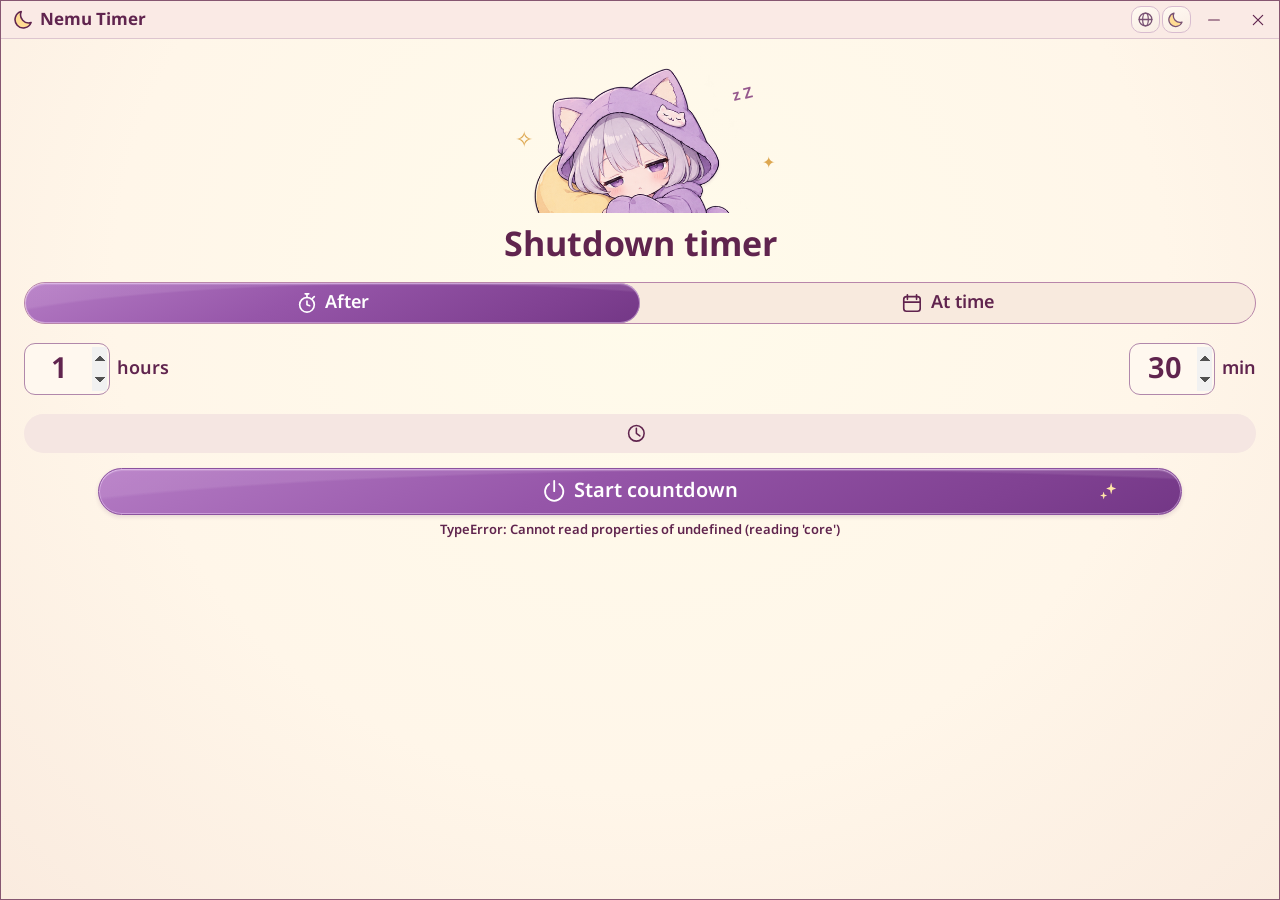
<file: ui/index.html>
<!doctype html><html lang="th"><head><meta charset="utf-8"><meta name="viewport" content="width=device-width,initial-scale=1"><title>Nemu Timer</title><link rel="stylesheet" href="style.css"><script src="shared.js" defer></script><script defer src="preferences.js"></script><script src="main.js" defer></script></head><body class="settings">
<header id="bar"><strong><i data-icon="moon"></i>Nemu Timer<small id="previewTag"></small></strong><div class="spacer"></div><button id="language" class="pref" data-label="language" popovertarget="languages"><i data-icon="globe"></i></button><button id="theme" class="pref" data-label="dark"><i data-icon="moon"></i><i data-icon="sun"></i></button><button id="min" data-label="minimize" aria-label="ย่อหน้าต่าง"><i data-icon="minimize"></i></button><button id="close" data-label="close" aria-label="ปิดหน้าต่าง"><i data-icon="close"></i></button></header><div id="languages" popover aria-label="Language"><button lang="th" data-lang="th">ไทย</button><button lang="en" data-lang="en">English</button><button lang="ja" data-lang="ja">日本語</button><button lang="zh-CN" data-lang="zh-CN">简体中文</button></div>
<main><div class="hero" aria-hidden="true"><b>✧</b><img src="art/sleep.png" alt=""><em>z Z</em><b>✦</b></div>
<h1><span data-text="heading">ตั้งเวลาปิดคอม</span></h1>
<section id="setup"><div class="tabs"><button id="duration" aria-pressed="true"><i data-icon="timer"></i><span data-text="duration">ปิดในอีก</span></button><button id="clock" aria-pressed="false"><i data-icon="calendar"></i><span data-text="clock">ปิดตอน</span></button></div>
<div class="fields" id="relative"><label><input id="hours" type="number" min="0" max="8759" value="1" required><span data-text="hours">ชั่วโมง</span></label><label><input id="mins" type="number" min="0" max="59" value="30" required> <span data-text="mins">นาที</span></label></div>
<div class="fields" id="absolute" hidden><label><span data-text="time">เวลา</span> <button id="time" aria-haspopup="dialog"><span id="timeValue"></span><i data-icon="clock"></i></button></label></div>
<p class="summary"><i data-icon="clock"></i><span id="summary"></span></p><button class="primary" id="start"><i data-icon="power"></i><span data-text="start">เริ่มนับถอยหลัง</span><span class="glints" aria-hidden="true"></span></button></section>
<section hidden id="running"><p><span data-text="remaining">เวลาที่เหลือ</span></p><output id="remaining"></output><div class="actions"><button class="primary" id="extend"><span data-text="extend">เพิ่ม 10 นาที</span></button><button id="cancel"><span data-text="cancel">ยกเลิก</span></button></div></section>
<small id="notice" role="status"></small></main></body></html>
</file>
<file: ui/style.css>
@font-face{font-family:"Noto Sans Thai";src:url("fonts/NotoSansThai.ttf") format("truetype");font-weight:100 900;font-display:swap}
*{box-sizing:border-box} [hidden]{display:none!important}
:root{font-family:"Noto Sans Thai","Yu Gothic UI","Microsoft YaHei UI",sans-serif;color:#60244e;font-weight:600;font-synthesis:none}
body{margin:0}button,input{font:inherit;color:inherit}button{cursor:pointer;border:1.5px solid #bd94b3;background:#fff7ec;border-radius:13px;transition:transform .15s,filter .15s}button:hover{filter:brightness(1.045)}button:active{transform:scale(.96)}button:focus-visible,input:focus-visible{outline:3px solid #7944a0;outline-offset:2px}button:disabled{opacity:.5;cursor:default}
i[data-icon]{display:inline-flex;width:1.22em;height:1.22em;vertical-align:middle;flex:none}svg{width:100%;height:100%}
.settings{height:100vh;overflow:auto;background:radial-gradient(ellipse at 50% 32%,#fffbeb 0,#fff6e9 58%,#faebdf 100%);border:1px solid #865671}
header{height:38px;border-bottom:1px solid #ddc5cf;background:#faeae5;display:flex;align-items:center;padding-left:13px;user-select:none}
header strong{display:flex;align-items:center;gap:8px;font-size:17px}header .spacer{flex:1}header button{border:0;background:transparent;display:grid;place-items:center;padding:0;width:42px;align-self:stretch;border-radius:0}header button i[data-icon]{width:16px;height:16px}header button:hover{background:#eed8e4}
main{padding:0 23px;text-align:center}
.hero{height:171px;position:relative;overflow:hidden;margin:3px auto 0;max-width:306px}
.hero img{height:238px;position:absolute;top:1px;left:50%;transform:translateX(-50%);filter:drop-shadow(0 2px 1px #84578622)}
.hero b,.hero em{position:absolute;color:#dda750;z-index:1}.hero b:first-child{left:9%;top:48%;font-size:22px}.hero b:last-child{right:6%;top:64%}.hero em{font:italic 650 15px "Noto Sans Thai",sans-serif;right:13%;top:24%;color:#96588d;transform:rotate(-14deg)}
h1{font-size:34px;line-height:1.4;margin:9px 0 12px;font-weight:700;letter-spacing:normal}
.tabs{display:grid;grid-template-columns:1fr 1fr;border:1.5px solid #b886aa;border-radius:30px;background:#f8eade;overflow:hidden}
.tabs button,.primary,.summary,.bubble,.actions button{display:inline-flex;align-items:center;justify-content:center;gap:8px}
.tabs button{height:40px;border:0;border-radius:28px;background:transparent;font-size:18px}
.primary{color:white;background:var(--orchid);border-color:#8b529e}
.fields{height:90px;display:flex;align-items:center;justify-content:space-between;gap:8px}.fields label{display:flex;align-items:center;gap:7px;font-size:18px}.fields input{min-width:0;width:86px;height:52px;border:1.5px solid #b188ab;border-radius:11px;background:#fff8ef;text-align:center;font-size:29px;font-weight:650}.fields input::-webkit-inner-spin-button{opacity:1}.fields#absolute label{gap:12px}
.fields input[type=time]{width:204px;padding-inline:14px 12px;font-size:24px;font-weight:600;font-variant-numeric:tabular-nums}
.fields input[type=time]::-webkit-calendar-picker-indicator{width:21px;height:21px;margin-inline-start:10px;padding:3px}.fields#absolute{justify-content:center}
.summary{margin:0 0 15px;width:100%;height:39px;background:#f5e6e2;border-radius:20px;font-size:17px}.primary#start{width:88%;border-radius:27px;height:47px;font-size:20px}
small{display:block;margin-top:5px;font-size:13px}#running p{margin:0}output{display:block;font-size:40px;line-height:1.7;font-weight:600;font-variant-numeric:tabular-nums}.actions{display:flex;justify-content:center;gap:6px}.actions button{padding:6px 12px}
.overlay{background:transparent;overflow:hidden;user-select:none}.character{position:absolute;right:3px;bottom:0;height:142px;width:145px;padding:0;background:transparent;border:0;cursor:grab}.character:active{cursor:grabbing;transform:none}.character img,.character canvas{height:100%;width:100%;object-fit:contain;object-position:bottom;pointer-events:none;transform-origin:60% 100%;animation:breathe 3.4s ease-in-out infinite}
.bubble{position:absolute;right:7px;top:5px;background:#fff7e8;border:2px solid #834b72;border-radius:22px;padding:5px 13px;font-size:16px;box-shadow:0 2px 5px #43203b28;z-index:1}.bubble:after{content:"";position:absolute;bottom:-6px;right:33px;width:9px;height:9px;transform:rotate(45deg);background:#fff7e8;border:solid #834b72;border-width:0 2px 2px 0}
.overlay .actions{position:absolute;right:138px;bottom:30px;z-index:2;gap:4px}.overlay .actions button{border-width:2px;font-size:13px;white-space:nowrap;gap:3px;padding:5px 7px}.urgent .character img{animation:attention 1.9s ease-in-out infinite}
@keyframes breathe{0%,100%{transform:rotate(-1.4deg) scale(.99,.98)}50%{transform:rotate(1.3deg) scale(1,1.018)}}
@keyframes attention{0%,45%,100%{transform:translateY(0) rotate(0)}20%{transform:translateY(-4px) rotate(2deg)}}
@media(max-height:510px){.settings .hero{height:125px}.settings .hero img{height:190px}.fields{height:74px}}

.character canvas{position:absolute;inset:0}.character:has(canvas:not([hidden])) img{visibility:hidden}

/* The selection glides underneath the labels, so neither label changes position. */
.tabs{position:relative;isolation:isolate}
.tabs::before{content:"";position:absolute;inset:0 auto 0 0;width:50%;border-radius:28px;background:var(--orchid);transition:transform 230ms cubic-bezier(.2,.8,.2,1);z-index:-1}
.tabs:has(#clock[aria-pressed=true])::before{transform:translateX(100%)}
.tabs button{transition:color 150ms ease,transform 140ms ease}
.tabs button[aria-pressed=true]{color:#fff}
.fields:not([hidden]){animation:field-in 185ms ease-out}
#absolute{--field-offset:7px}
#relative{--field-offset:-7px}
@keyframes field-in{from{opacity:.25;transform:translateX(var(--field-offset))}to{opacity:1;transform:none}}
.fields input{transition:background-color 150ms,box-shadow 150ms,border-color 150ms}
.fields input:focus{background:#fffaf5;border-color:#9659ab;box-shadow:0 0 0 3px #ad80bf24}
.primary,.actions button{transition:transform 160ms cubic-bezier(.2,.8,.3,1),box-shadow 160ms,filter 160ms}
.primary:hover:not(:disabled),.actions button:hover{transform:translateY(-1px);box-shadow:0 2px 4px #71356222}
.primary:active:not(:disabled),.actions button:active{transform:translateY(1px) scale(.975);transition-duration:65ms}
.overlay .actions{transform-origin:right center}
.character{transform-origin:65% 95%}
.character:active{transform:scale(.975)}
#companion:not([hidden]) .bubble{animation:bubble-in 230ms cubic-bezier(.22,.8,.25,1)}
@keyframes bubble-in{from{opacity:0;translate:0 5px}to{opacity:1;translate:0 0}}
.hero em{animation:doze 4s ease-in-out infinite}
@keyframes doze{0%,100%{translate:0 1px;opacity:.65}55%{translate:2px -3px;opacity:1}}





#bar{position:relative;gap:2px}
#bar strong{white-space:nowrap;gap:5px}
#previewTag{font-size:10px;font-weight:550;margin:0}
#previewTag:empty{display:none}
#bar .pref{width:29px;height:27px;align-self:center;border:1px solid #d8bccf;border-radius:10px;background:#fff5ed;color:#785173}
#bar .pref:hover,#bar .pref:popover-open{background:#f1dfee}
#bar .pref i{width:17px;height:17px}
#bar #theme i[data-icon=sun],:root[data-theme=dark] #bar #theme i[data-icon=moon]{display:none}
:root[data-theme=dark] #bar #theme i[data-icon=sun]{display:inline-flex}
#languages{position:fixed;inset:36px 72px auto auto;margin:0;min-width:135px;padding:5px;border:1px solid #c8a6c0;border-radius:14px;background:#fff7ef;color:inherit;box-shadow:0 5px 18px #43203b30}
#languages:popover-open{display:grid;gap:2px;animation:language-in 160ms ease-out}
#languages button{padding:7px 12px;text-align:start;background:transparent;border:0;border-radius:9px}
#languages button:hover,#languages button[aria-pressed=true]{background:#eedcf0}
#languages button[aria-pressed=true]::after{content:'✓';float:right}
@keyframes language-in{from{opacity:.3;transform:translateY(-4px)}}
:lang(ja) h1{font-size:26px}
:root[data-theme=dark]{color:#f6e6f4}
[data-theme=dark] .settings{color-scheme:dark;background:radial-gradient(ellipse at 50% 30%,#403248,#2b2435 75%);border-color:#806781}
[data-theme=dark] header{background:#352a3f;border-color:#5d4a60}
[data-theme=dark] header button:hover,[data-theme=dark] #bar .pref:hover{background:#574259}
[data-theme=dark] button,[data-theme=dark] #bar .pref,[data-theme=dark] #languages,[data-theme=dark] .bubble:after{background:#413347;border-color:#a685a5;color:#faeafa}
[data-theme=dark] header button,[data-theme=dark] .tabs button,[data-theme=dark] .character{background:transparent}
[data-theme=dark] .tabs{background:#352a3a;border-color:#927694}
[data-theme=dark] .tabs::before,[data-theme=dark] .primary{background:var(--orchid);color:white}
[data-theme=dark] .fields input{background:#342938;border-color:#9b7b9a;color:#f9e8f6}
[data-theme=dark] .summary,[data-theme=dark] #languages button[aria-pressed=true],[data-theme=dark] #languages button:hover{background:#57415a}
[data-theme=dark] #languages button{background:transparent}
[data-theme=dark] .hero em{color:#dec2e8}
[data-theme=dark] button:focus-visible,[data-theme=dark] input:focus-visible{outline-color:#e7bdf4}

/* A shallow curved highlight leaves the center clear for the white label. */
:root {
  --orchid: radial-gradient(ellipse 76% 148% at 62% 148%, transparent 97%, #ffecff19 100%),
    linear-gradient(155deg, #b47bc4 0%, #9656a9 43%, #804192 82%, #733786 100%);
  --rim: inset 0 0 0 1px #f5d9ff70, inset 0 2px 1px #fff1ff32;
  --lift: 0 2px 4px #58265c24;
  --porcelain: linear-gradient(155deg, #fffaf2, #f9ece4);
}
:root[data-theme=dark] {
  --orchid: radial-gradient(ellipse 76% 148% at 62% 148%, transparent 97%, #ffe9ff16 100%),
    linear-gradient(155deg, #9b69ad, #814991 45%, #673677);
  --rim: inset 0 0 0 1px #f1c9ff54, inset 0 2px 1px #ffefff20;
  --lift: 0 2px 4px #180c2038;
  --porcelain: linear-gradient(155deg, #504054, #3d3043);
}
.tabs::before {box-shadow:var(--rim)}
.primary, .primary:hover:not(:disabled) {box-shadow:var(--rim), var(--lift)}
.actions .primary:hover {box-shadow:var(--rim), var(--lift)}
.actions button:not(.primary), #bar .pref, .overlay .bubble {background:var(--porcelain)}
#start {position:relative;padding-inline:34px}
.glints {position:absolute;right:6%;top:50%;width:16px;height:17px;translate:0 -50%;pointer-events:none}
.glints::before,.glints::after {
  content:"";position:absolute;background:#ffe6a8;
  clip-path:polygon(50% 0,61% 36%,100% 50%,62% 61%,50% 100%,39% 62%,0 50%,38% 37%);
}
.glints::before {right:0;top:0;width:10px;height:12px}
.glints::after {left:0;bottom:0;width:7px;height:8px}
#start:is(:hover,:focus-visible):enabled .glints::before {animation:twinkle 570ms ease-in-out 1}
#start:is(:hover,:focus-visible):enabled .glints::after {animation:twinkle 460ms 100ms ease-in-out 1}
@keyframes twinkle {
  0%,100% {opacity:1;transform:scale(1)}
  28% {opacity:.55;transform:scale(.72) rotate(-10deg)}
  61% {opacity:1;transform:scale(1.26) rotate(8deg)}
}
#time{width:204px;height:52px;display:flex;align-items:center;justify-content:space-between;padding:0 16px 0 22px;font-size:24px;font-weight:600;font-variant-numeric:tabular-nums}
#time i{width:21px;height:21px}
#time[aria-expanded=true]{border-color:#aa75b8;box-shadow:0 0 0 3px #b483c329}
</file>
